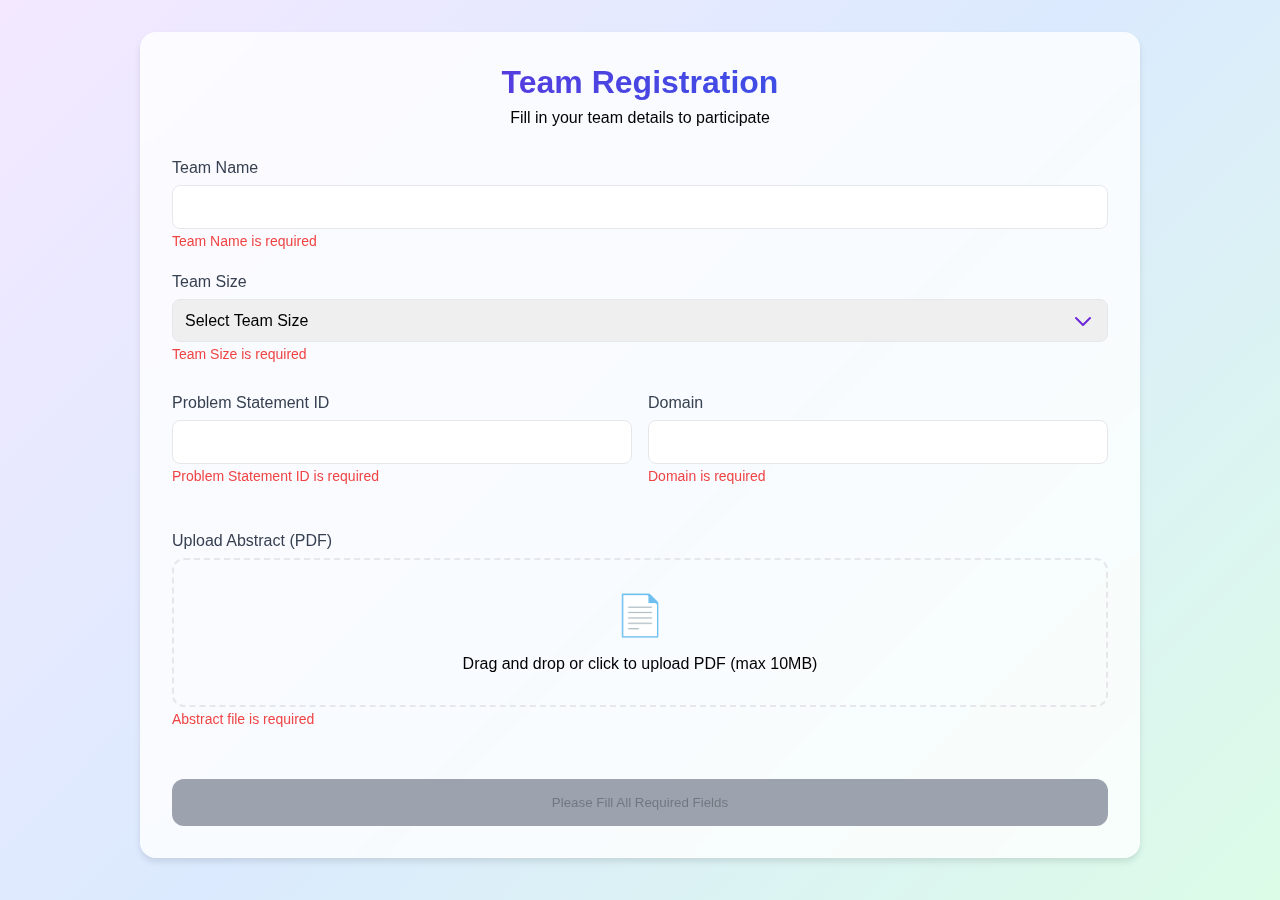
<file: index.html>
<!DOCTYPE html>
<html lang="en">
<head>
    <meta charset="UTF-8">
    <meta name="viewport" content="width=device-width, initial-scale=1.0">
    <title>Team Registration</title>
    <link rel="stylesheet" href="styles.css">
</head>
<body>
    <div class="container">
        <div class="form-card">
            <div class="header">
                <h1>Team Registration</h1>
                <p>Fill in your team details to participate</p>
            </div>
            
            <form id="registrationForm">
                <!-- Team Name -->
                <div class="form-section">
                    <label for="teamName">Team Name</label>
                    <input type="text" id="teamName" name="teamName" required minlength="3">
                    <span class="error" id="teamNameError"></span>
                </div>

                <!-- Team Size -->
                <div class="form-section">
                    <label for="teamSize">Team Size</label>
                    <select id="teamSize" name="teamSize" required>
                        <option value="">Select Team Size</option>
                        <option value="4">4 Members</option>
                        <option value="5">5 Members</option>
                        <option value="6">6 Members</option>
                    </select>
                    <span class="error" id="teamSizeError"></span>
                </div>

                <!-- Team Members -->
                <div id="teamMembers" class="team-members">
                    <!-- Dynamic member fields will be inserted here -->
                </div>

                <!-- Problem Statement and Domain -->
                <div class="form-grid">
                    <div class="form-section">
                        <label for="problemId">Problem Statement ID</label>
                        <input type="text" id="problemId" name="problemId" required>
                        <span class="error" id="problemIdError"></span>
                    </div>
                    <div class="form-section">
                        <label for="domain">Domain</label>
                        <input type="text" id="domain" name="domain" required minlength="2">
                        <span class="error" id="domainError"></span>
                    </div>
                </div>

                <!-- Abstract Upload -->
                <div class="form-section">
                    <label for="abstract">Upload Abstract (PDF)</label>
                    <div class="file-upload" id="dropZone">
                        <div class="upload-icon">📄</div>
                        <input type="file" id="abstract" name="abstract" accept=".pdf" required>
                        <p>Drag and drop or click to upload PDF (max 10MB)</p>
                    </div>
                    <span class="error" id="abstractError"></span>
                    <div id="selectedFile" class="selected-file"></div>
                </div>

                <button type="submit" id="submitBtn" disabled>Please Fill All Required Fields</button>
            </form>
        </div>
    </div>
    <script src="script.js"></script>
</body>
</html>
</file>
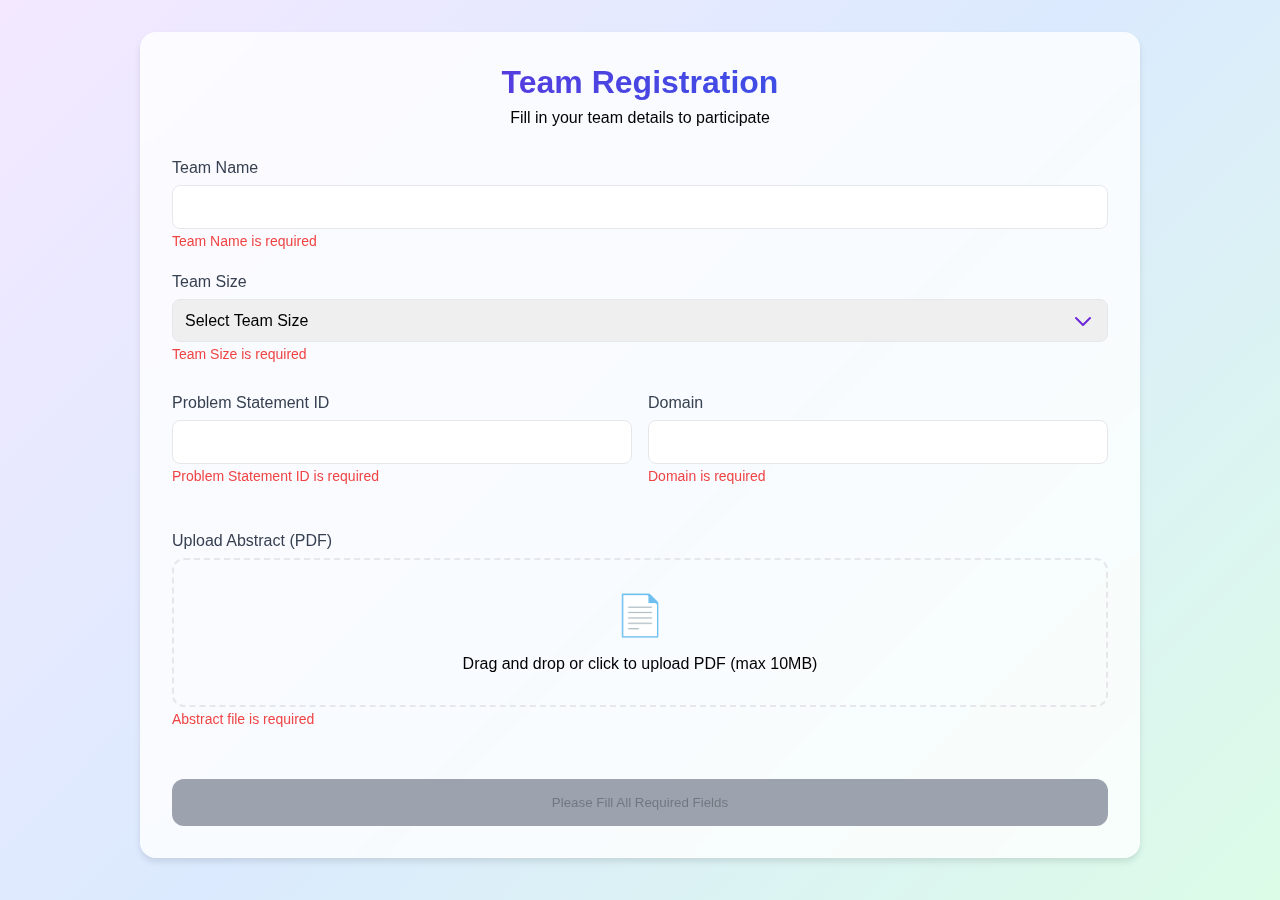
<file: success.html>
<!DOCTYPE html>
<html lang="en">
<head>
    <meta charset="UTF-8">
    <meta name="viewport" content="width=device-width, initial-scale=1.0">
    <title>Registration Successful</title>
    <link rel="stylesheet" href="styles.css">
</head>
<body>
    <div class="container">
        <div class="form-card success-card">
            <div class="success-icon">✓</div>
            <h1>Registration Successful!</h1>
            <div class="registration-details">
                <h2>Your Team Details</h2>
                <div id="teamDetails"></div>
            </div>
            <p class="success-message">Thank you for registering. Your details have been saved successfully.</p>
            <div class="action-buttons">
                <button onclick="window.print()" class="print-button">Print Details</button>
            </div>
        </div>
    </div>
    <script>
        document.addEventListener('DOMContentLoaded', () => {
            const details = JSON.parse(localStorage.getItem('registrationDetails'));
            if (details) {
                const teamDetails = document.getElementById('teamDetails');
                teamDetails.innerHTML = `
                    <div class="detail-grid">
                        <div class="detail-item">
                            <strong>Team Name:</strong>
                            <span>${details.teamName}</span>
                        </div>
                        <div class="detail-item">
                            <strong>Team Size:</strong>
                            <span>${details.teamSize} Members</span>
                        </div>
                        <div class="detail-item">
                            <strong>Problem ID:</strong>
                            <span>${details.problemId}</span>
                        </div>
                        <div class="detail-item">
                            <strong>Domain:</strong>
                            <span>${details.domain}</span>
                        </div>
                    </div>
                    <div class="members-list">
                        <h3>Team Members</h3>
                        ${details.members.map((member, index) => `
                            <div class="member-detail">
                                <h4>${index === 0 ? 'Team Lead' : `Member ${index + 1}`}</h4>
                                <div class="member-info">
                                    <p><strong>Name:</strong> ${member.name}</p>
                                    <p><strong>Email:</strong> ${member.email}</p>
                                    <p><strong>Phone:</strong> ${member.phone}</p>
                                    <p><strong>College:</strong> ${member.college}</p>
                                </div>
                            </div>
                        `).join('')}
                    </div>
                `;
            } else {
                window.location.href = 'index.html';
            }
        });
    </script>
</body>
</html>
</file>
<file: styles.css>
:root {
    --primary-color: #6d28d9;
    --primary-hover: #5b21b6;
    --error-color: #ef4444;
    --border-color: #e5e7eb;
    --success-color: #059669;
}

* {
    margin: 0;
    padding: 0;
    box-sizing: border-box;
}

body {
    font-family: -apple-system, BlinkMacSystemFont, 'Segoe UI', Roboto, Oxygen, Ubuntu, Cantarell, sans-serif;
    min-height: 100vh;
    background: linear-gradient(135deg, #f3e8ff 0%, #dbeafe 50%, #dcfce7 100%);
    padding: 2rem 1rem;
}

.container {
    max-width: 1000px;
    margin: 0 auto;
}

.form-card {
    background: rgba(255, 255, 255, 0.8);
    backdrop-filter: blur(10px);
    border-radius: 1rem;
    padding: 2rem;
    box-shadow: 0 4px 6px rgba(0, 0, 0, 0.1);
}

.header {
    text-align: center;
    margin-bottom: 2rem;
}

.header h1 {
    font-size: 2rem;
    background: linear-gradient(to right, #6d28d9, #2563eb);
    -webkit-background-clip: text;
    background-clip: text;
    color: transparent;
    margin-bottom: 0.5rem;
}

.form-section {
    margin-bottom: 1.5rem;
}

label {
    display: block;
    font-weight: 500;
    margin-bottom: 0.5rem;
    color: #374151;
}

input, select {
    width: 100%;
    padding: 0.75rem;
    border: 1px solid var(--border-color);
    border-radius: 0.5rem;
    font-size: 1rem;
    transition: all 0.2s ease;
}

input:focus, select:focus {
    outline: none;
    border-color: var(--primary-color);
    box-shadow: 0 0 0 3px rgba(109, 40, 217, 0.1);
}

/* Enhanced Team Size Dropdown */
select#teamSize {
    appearance: none;
    background-image: url("data:image/svg+xml,%3Csvg xmlns='http://www.w3.org/2000/svg' fill='none' viewBox='0 0 24 24' stroke='%236D28D9'%3E%3Cpath stroke-linecap='round' stroke-linejoin='round' stroke-width='2' d='M19 9l-7 7-7-7'%3E%3C/path%3E%3C/svg%3E");
    background-repeat: no-repeat;
    background-position: right 0.75rem center;
    background-size: 1.5rem;
    padding-right: 2.5rem;
    cursor: pointer;
}

select#teamSize option {
    padding: 0.75rem;
    background-color: white;
    color: #374151;
}

select#teamSize option:checked {
    background: linear-gradient(to right, #6d28d9, #2563eb);
    color: white;
}

.team-members {
    margin-bottom: 2rem;
}

.member-card {
    background: white;
    border-radius: 0.75rem;
    padding: 1.5rem;
    margin-bottom: 1rem;
    border: 1px solid var(--border-color);
    transition: transform 0.2s ease, box-shadow 0.2s ease;
}

.member-card:hover {
    transform: translateY(-2px);
    box-shadow: 0 4px 6px rgba(0, 0, 0, 0.05);
}

.member-header {
    display: flex;
    align-items: center;
    margin-bottom: 1rem;
}

.member-number {
    background: #f3e8ff;
    color: var(--primary-color);
    width: 32px;
    height: 32px;
    border-radius: 50%;
    display: flex;
    align-items: center;
    justify-content: center;
    margin-right: 0.75rem;
    font-weight: 600;
    font-size: 0.875rem;
}

.member-grid {
    display: grid;
    grid-template-columns: repeat(auto-fit, minmax(200px, 1fr));
    gap: 1rem;
}

.form-grid {
    display: grid;
    grid-template-columns: repeat(auto-fit, minmax(250px, 1fr));
    gap: 1rem;
    margin-bottom: 1.5rem;
}

.file-upload {
    border: 2px dashed var(--border-color);
    border-radius: 0.75rem;
    padding: 2rem;
    text-align: center;
    cursor: pointer;
    transition: all 0.2s ease;
    position: relative;
}

.file-upload.drag-over {
    border-color: var(--primary-color);
    background-color: rgba(109, 40, 217, 0.05);
}

.file-upload:hover {
    border-color: var(--primary-color);
}

.upload-icon {
    font-size: 2.5rem;
    margin-bottom: 1rem;
    color: var(--primary-color);
}

.file-upload input[type="file"] {
    position: absolute;
    width: 100%;
    height: 100%;
    top: 0;
    left: 0;
    opacity: 0;
    cursor: pointer;
}

.error {
    color: var(--error-color);
    font-size: 0.875rem;
    margin-top: 0.25rem;
    display: block;
}

button {
    width: 100%;
    padding: 1rem;
    border: none;
    border-radius: 0.75rem;
    font-weight: 500;
    cursor: pointer;
    transition: all 0.2s ease;
}

button:disabled {
    background: #9ca3af;
    cursor: not-allowed;
}

button:not(:disabled) {
    background: linear-gradient(to right, #6d28d9, #2563eb);
    color: white;
}

button:not(:disabled):hover {
    transform: scale(1.02);
    box-shadow: 0 4px 6px rgba(109, 40, 217, 0.1);
}

.selected-file {
    margin-top: 0.75rem;
    font-size: 0.875rem;
    color: #374151;
    display: flex;
    align-items: center;
    gap: 0.5rem;
    padding: 0.5rem;
    border-radius: 0.5rem;
}

.selected-file.valid {
    color: var(--success-color);
    background: rgba(5, 150, 105, 0.1);
}

.selected-file.invalid {
    color: var(--error-color);
    background: rgba(239, 68, 68, 0.1);
}

@media (max-width: 640px) {
    .form-grid {
        grid-template-columns: 1fr;
    }
    
    .member-grid {
        grid-template-columns: 1fr;
    }
}
</file>
